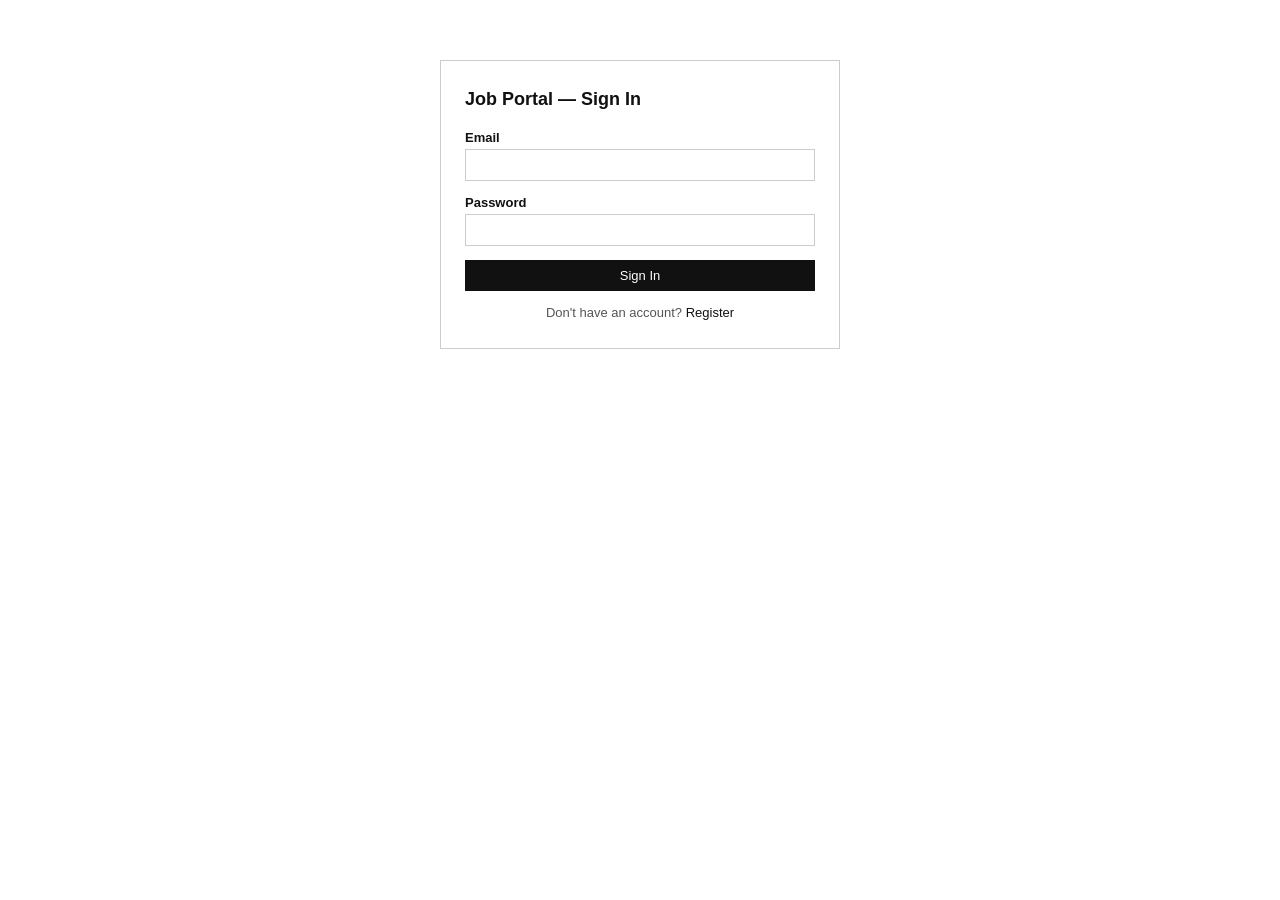
<file: FrountEnd/admin-applications.html>
<!DOCTYPE html>
<html lang="en">
<head>
    <meta charset="UTF-8">
    <meta name="viewport" content="width=device-width, initial-scale=1.0">
    <title>Manage Applications - Admin - Job Portal</title>
    <meta name="description" content="Admin application management: view all applications and update statuses.">
    <link rel="stylesheet" href="styles.css">
</head>
<body>
    <nav>
        <div class="container nav-inner">
            <span class="brand">Job Portal (Admin)</span>
            <ul>
                <li><a href="admin-dashboard.html">Dashboard</a></li>
                <li><a href="admin-jobs.html">Jobs</a></li>
                <li><a href="admin-applications.html" class="active">Applications</a></li>
                <li><a href="#" id="logoutBtn">Logout</a></li>
            </ul>
        </div>
    </nav>

    <div class="container">
        <div class="page-header">
            <h1>Application Management</h1>
            <p>View all applications and update their status.</p>
        </div>

        <div id="alert" class="alert alert-error" style="display:none;"></div>
        <div id="successAlert" class="alert alert-success" style="display:none;"></div>

        <div class="toolbar">
            <select id="filterStatus">
                <option value="">All statuses</option>
                <option value="pending">Pending</option>
                <option value="selected">Selected</option>
                <option value="rejected">Rejected</option>
            </select>
            <button class="btn" id="filterBtn">Filter</button>
        </div>

        <div class="table-wrapper">
            <table>
                <thead>
                    <tr>
                        <th>#</th>
                        <th>Applicant Email</th>
                        <th>Job Title</th>
                        <th>Company</th>
                        <th>Status</th>
                        <th>Applied On</th>
                        <th>Change Status</th>
                    </tr>
                </thead>
                <tbody id="appsBody">
                    <tr><td colspan="7" class="empty-state">Loading...</td></tr>
                </tbody>
            </table>
        </div>

        <div class="pagination" id="pagination"></div>
    </div>

    <script src="js/api.js"></script>
    <script src="js/admin-applications.js"></script>
</body>
</html>
</file>
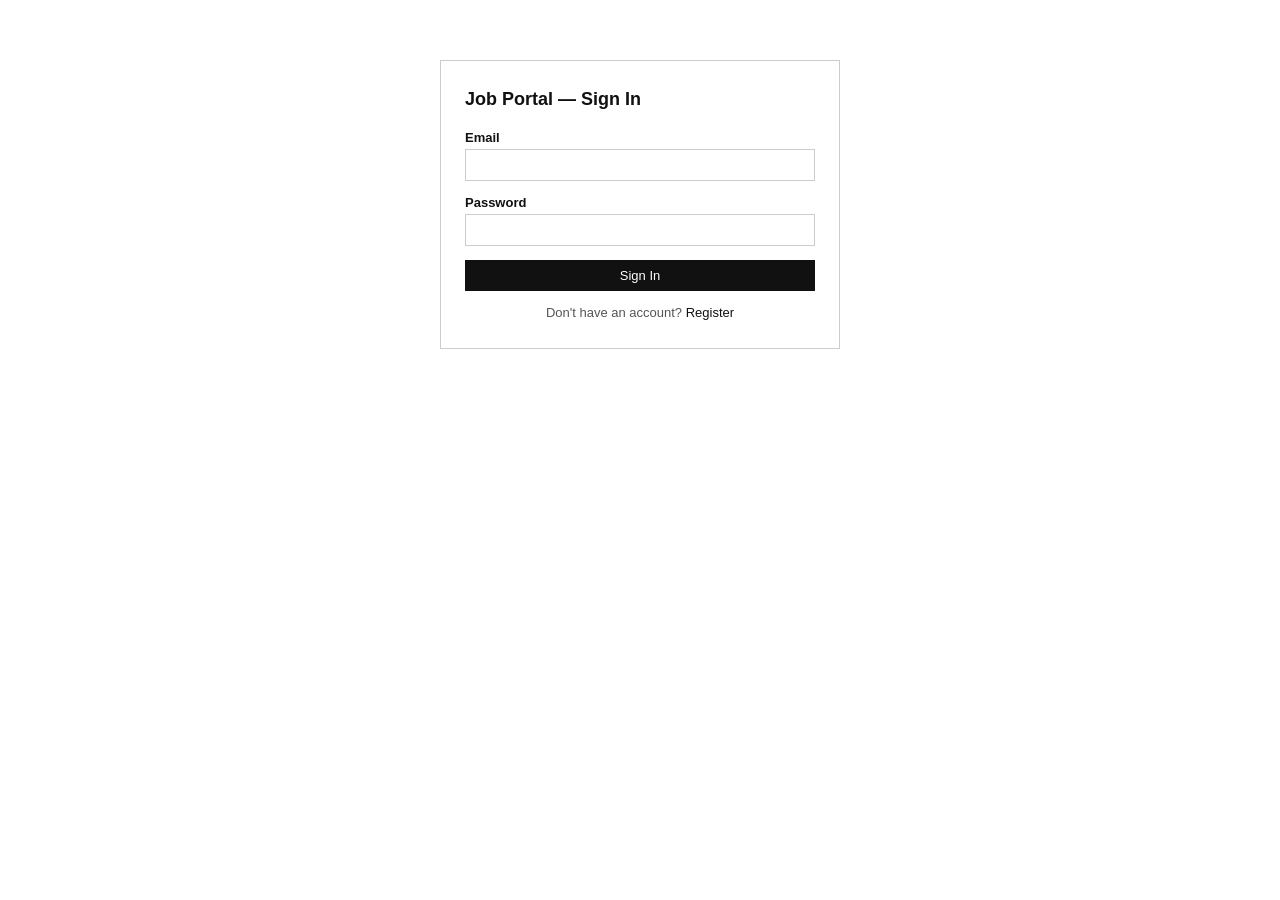
<file: FrountEnd/admin-dashboard.html>
<!DOCTYPE html>
<html lang="en">
<head>
    <meta charset="UTF-8">
    <meta name="viewport" content="width=device-width, initial-scale=1.0">
    <title>Admin Dashboard - Job Portal</title>
    <meta name="description" content="Admin overview of platform statistics.">
    <link rel="stylesheet" href="styles.css">
</head>
<body>
    <nav>
        <div class="container nav-inner">
            <span class="brand">Job Portal (Admin)</span>
            <ul>
                <li><a href="admin-dashboard.html" class="active">Dashboard</a></li>
                <li><a href="admin-jobs.html">Jobs</a></li>
                <li><a href="admin-applications.html">Applications</a></li>
                <li><a href="#" id="logoutBtn">Logout</a></li>
            </ul>
        </div>
    </nav>

    <div class="container">
        <div class="page-header">
            <h1>Admin Dashboard</h1>
            <p id="welcomeMsg">Platform overview</p>
        </div>

        <div id="alert" class="alert alert-error" style="display:none;"></div>

        <div class="stats-row">
            <div class="stat-card">
                <div class="label">Total Jobs</div>
                <div class="value" id="statJobs">-</div>
            </div>
            <div class="stat-card">
                <div class="label">Total Applications</div>
                <div class="value" id="statApps">-</div>
            </div>
            <div class="stat-card">
                <div class="label">Selected</div>
                <div class="value" id="statSelected">-</div>
            </div>
            <div class="stat-card">
                <div class="label">Rejected</div>
                <div class="value" id="statRejected">-</div>
            </div>
        </div>

        <p>
            <a href="admin-jobs.html" class="btn">Manage Jobs</a>
            &nbsp;
            <a href="admin-applications.html" class="btn">Manage Applications</a>
        </p>
    </div>

    <script src="js/api.js"></script>
    <script src="js/admin-dashboard.js"></script>
</body>
</html>
</file>
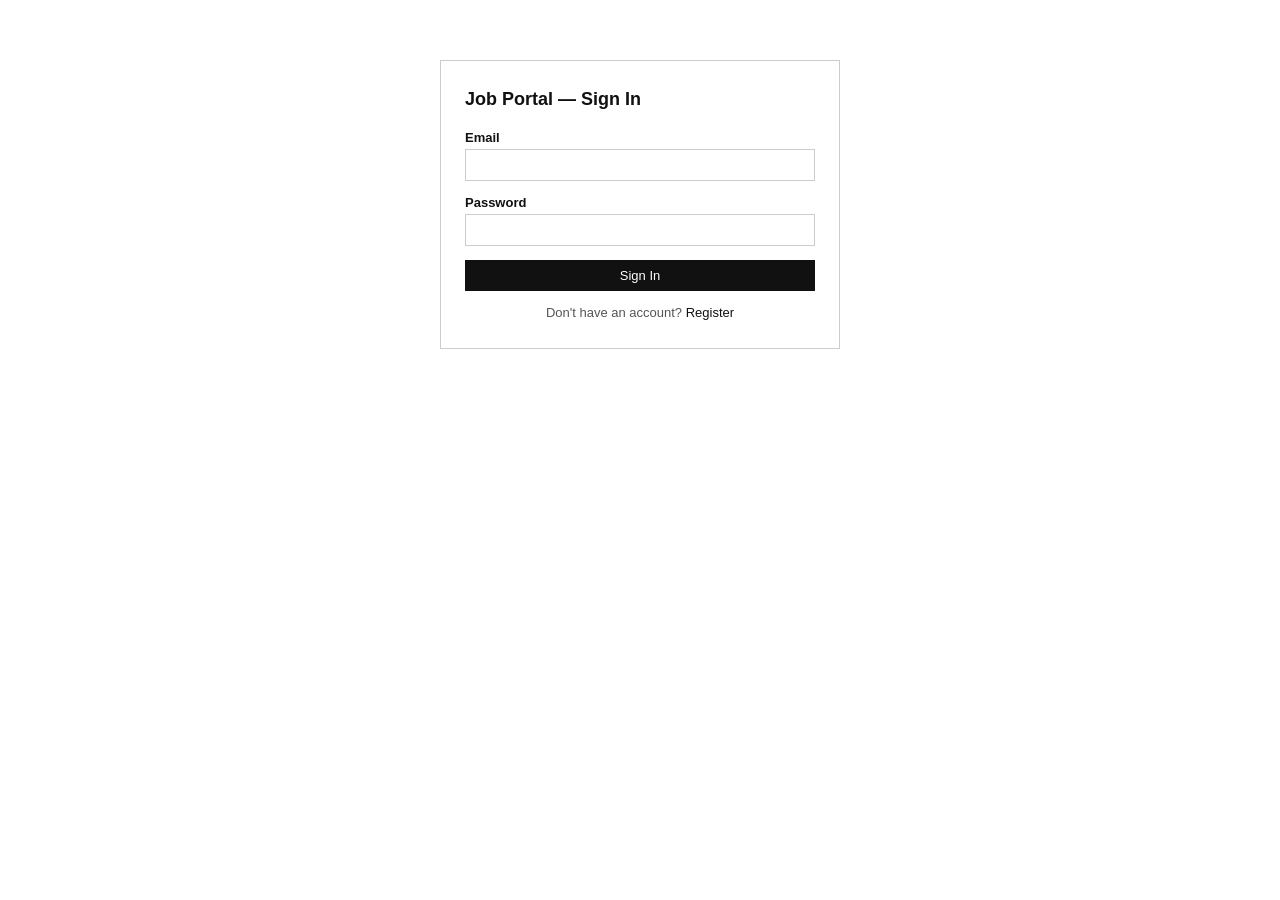
<file: FrountEnd/admin-jobs.html>
<!DOCTYPE html>
<html lang="en">
<head>
    <meta charset="UTF-8">
    <meta name="viewport" content="width=device-width, initial-scale=1.0">
    <title>Manage Jobs - Admin - Job Portal</title>
    <meta name="description" content="Admin job management: create, edit, delete job postings and view applicants.">
    <link rel="stylesheet" href="styles.css">
</head>
<body>
    <nav>
        <div class="container nav-inner">
            <span class="brand">Job Portal (Admin)</span>
            <ul>
                <li><a href="admin-dashboard.html">Dashboard</a></li>
                <li><a href="admin-jobs.html" class="active">Jobs</a></li>
                <li><a href="admin-applications.html">Applications</a></li>
                <li><a href="#" id="logoutBtn">Logout</a></li>
            </ul>
        </div>
    </nav>

    <div class="container">
        <div class="page-header">
            <h1>Job Management</h1>
            <p>Create, edit, and delete job postings.</p>
        </div>

        <div id="alert" class="alert alert-error" style="display:none;"></div>
        <div id="successAlert" class="alert alert-success" style="display:none;"></div>

        <div style="margin-bottom:16px;">
            <button class="btn btn-primary" id="createJobBtn">+ Create Job</button>
        </div>

        <div class="table-wrapper">
            <table>
                <thead>
                    <tr>
                        <th>#</th>
                        <th>Title</th>
                        <th>Company</th>
                        <th>Location</th>
                        <th>Type</th>
                        <th>Active</th>
                        <th>Applications</th>
                        <th>Actions</th>
                    </tr>
                </thead>
                <tbody id="jobsBody">
                    <tr><td colspan="8" class="empty-state">Loading...</td></tr>
                </tbody>
            </table>
        </div>

        <div class="pagination" id="pagination"></div>
    </div>

    <!-- Create/Edit Job Modal -->
    <div class="modal-overlay" id="jobModal">
        <div class="modal">
            <h3 id="modalTitle">Create Job</h3>
            <form id="jobForm">
                <input type="hidden" id="jobId">
                <div class="form-group">
                    <label for="fTitle">Title</label>
                    <input type="text" id="fTitle" required>
                </div>
                <div class="form-group">
                    <label for="fCompany">Company</label>
                    <input type="text" id="fCompany" required>
                </div>
                <div class="form-group">
                    <label for="fDescription">Description</label>
                    <textarea id="fDescription" required></textarea>
                </div>
                <div class="form-group">
                    <label for="fLocation">Location</label>
                    <input type="text" id="fLocation">
                </div>
                <div class="form-group">
                    <label for="fSalary">Salary</label>
                    <input type="text" id="fSalary" placeholder="e.g. $60,000 - $80,000">
                </div>
                <div class="form-group">
                    <label for="fType">Job Type</label>
                    <select id="fType">
                        <option value="">Select type</option>
                        <option value="full-time">Full-time</option>
                        <option value="part-time">Part-time</option>
                        <option value="contract">Contract</option>
                        <option value="internship">Internship</option>
                        <option value="remote">Remote</option>
                    </select>
                </div>
                <div class="form-group">
                    <label>
                        <input type="checkbox" id="fActive" checked>
                        Active (visible to users)
                    </label>
                </div>
                <div id="formAlert" class="alert alert-error" style="display:none;"></div>
                <div class="modal-actions">
                    <button type="button" class="btn" id="modalCancel">Cancel</button>
                    <button type="submit" class="btn btn-primary" id="modalSave">Save</button>
                </div>
            </form>
        </div>
    </div>

    <!-- Applicants Modal -->
    <div class="modal-overlay" id="applicantsModal">
        <div class="modal" style="max-width:600px;">
            <h3 id="applicantsTitle">Applicants</h3>
            <div class="table-wrapper" style="margin-bottom:0;">
                <table>
                    <thead>
                        <tr>
                            <th>Email</th>
                            <th>Status</th>
                            <th>Applied On</th>
                        </tr>
                    </thead>
                    <tbody id="applicantsBody">
                        <tr><td colspan="3" class="empty-state">Loading...</td></tr>
                    </tbody>
                </table>
            </div>
            <div class="modal-actions">
                <button class="btn" id="applicantsClose">Close</button>
            </div>
        </div>
    </div>

    <script src="js/api.js"></script>
    <script src="js/admin-jobs.js"></script>
</body>
</html>
</file>
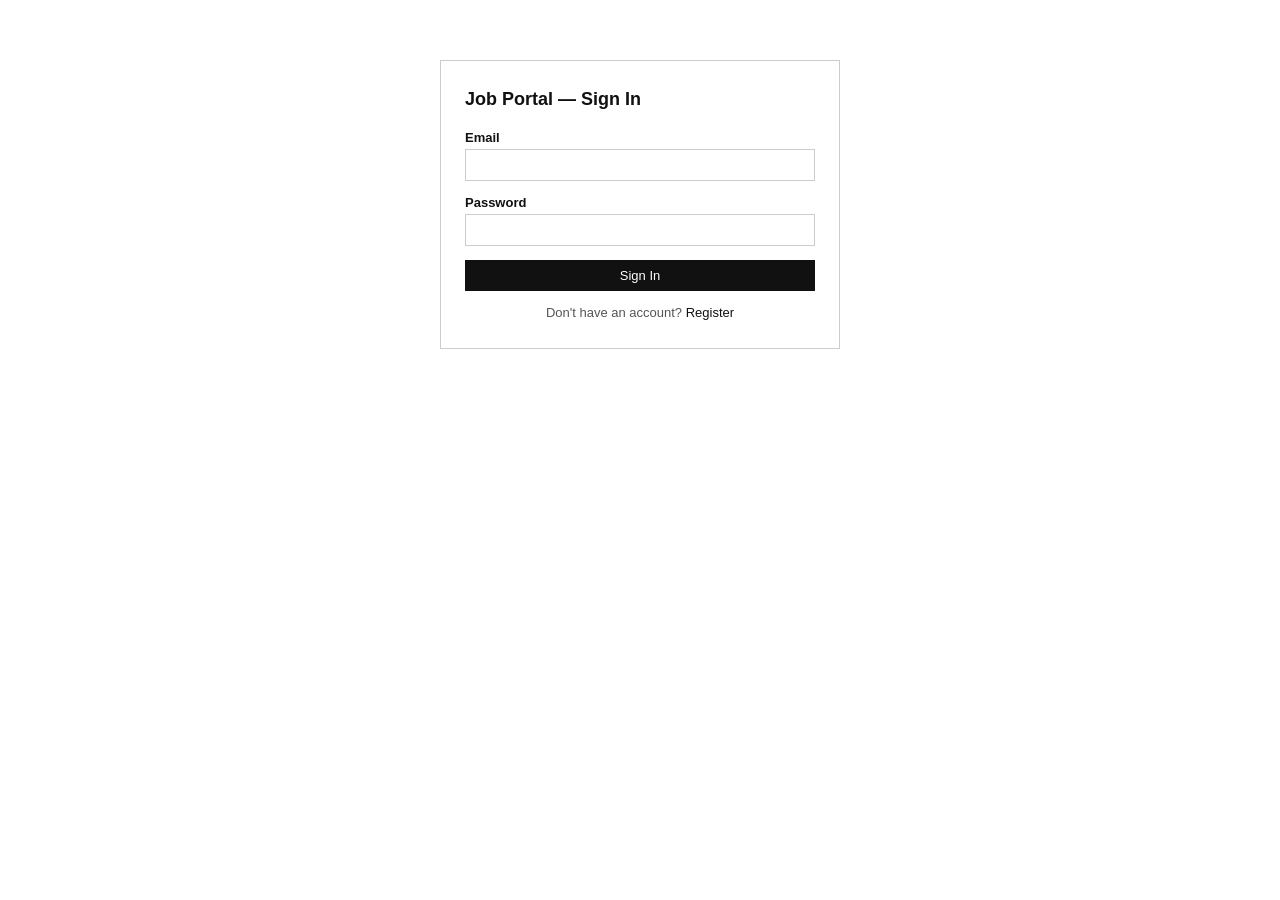
<file: FrountEnd/jobs.html>
<!DOCTYPE html>
<html lang="en">
<head>
    <meta charset="UTF-8">
    <meta name="viewport" content="width=device-width, initial-scale=1.0">
    <title>Browse Jobs - Job Portal</title>
    <meta name="description" content="Browse and apply for available job postings.">
    <link rel="stylesheet" href="styles.css">
</head>
<body>
    <nav>
        <div class="container nav-inner">
            <span class="brand">Job Portal</span>
            <ul>
                <li><a href="user-dashboard.html">Dashboard</a></li>
                <li><a href="jobs.html" class="active">Jobs</a></li>
                <li><a href="my-applications.html">My Applications</a></li>
                <li><a href="#" id="logoutBtn">Logout</a></li>
            </ul>
        </div>
    </nav>

    <div class="container">
        <div class="page-header">
            <h1>Browse Jobs</h1>
            <p>Find and apply for open positions.</p>
        </div>

        <div id="alert" class="alert alert-error" style="display:none;"></div>
        <div id="successAlert" class="alert alert-success" style="display:none;"></div>

        <!-- Search toolbar -->
        <div class="toolbar">
            <input type="text" id="searchTitle" placeholder="Job title..." style="flex:1; min-width:120px;">
            <input type="text" id="searchCompany" placeholder="Company..." style="min-width:120px;">
            <input type="text" id="searchLocation" placeholder="Location..." style="min-width:120px;">
            <select id="searchType">
                <option value="">All types</option>
                <option value="full-time">Full-time</option>
                <option value="part-time">Part-time</option>
                <option value="contract">Contract</option>
                <option value="internship">Internship</option>
                <option value="remote">Remote</option>
            </select>
            <button class="btn" id="searchBtn">Search</button>
        </div>

        <div class="table-wrapper">
            <table id="jobsTable">
                <thead>
                    <tr>
                        <th>Title</th>
                        <th>Company</th>
                        <th>Location</th>
                        <th>Type</th>
                        <th>Salary</th>
                        <th>Posted</th>
                        <th>Action</th>
                    </tr>
                </thead>
                <tbody id="jobsBody">
                    <tr><td colspan="7" class="empty-state">Loading...</td></tr>
                </tbody>
            </table>
        </div>

        <div class="pagination" id="pagination"></div>
    </div>

    <!-- Job Detail Modal -->
    <div class="modal-overlay" id="detailModal">
        <div class="modal">
            <h3 id="modalTitle"></h3>
            <p style="margin-bottom:8px;"><strong id="modalCompany"></strong> &mdash; <span id="modalLocation"></span></p>
            <p style="margin-bottom:4px;font-size:12px;color:#555;">Type: <span id="modalType"></span> &nbsp;|&nbsp; Salary: <span id="modalSalary"></span></p>
            <hr style="margin:12px 0;border:none;border-top:1px solid #ddd;">
            <p id="modalDescription" style="white-space:pre-wrap;font-size:13px;"></p>
            <div class="modal-actions">
                <button class="btn" id="modalClose">Close</button>
                <button class="btn btn-primary" id="modalApply">Apply</button>
            </div>
        </div>
    </div>

    <script src="js/api.js"></script>
    <script src="js/jobs.js"></script>
</body>
</html>
</file>
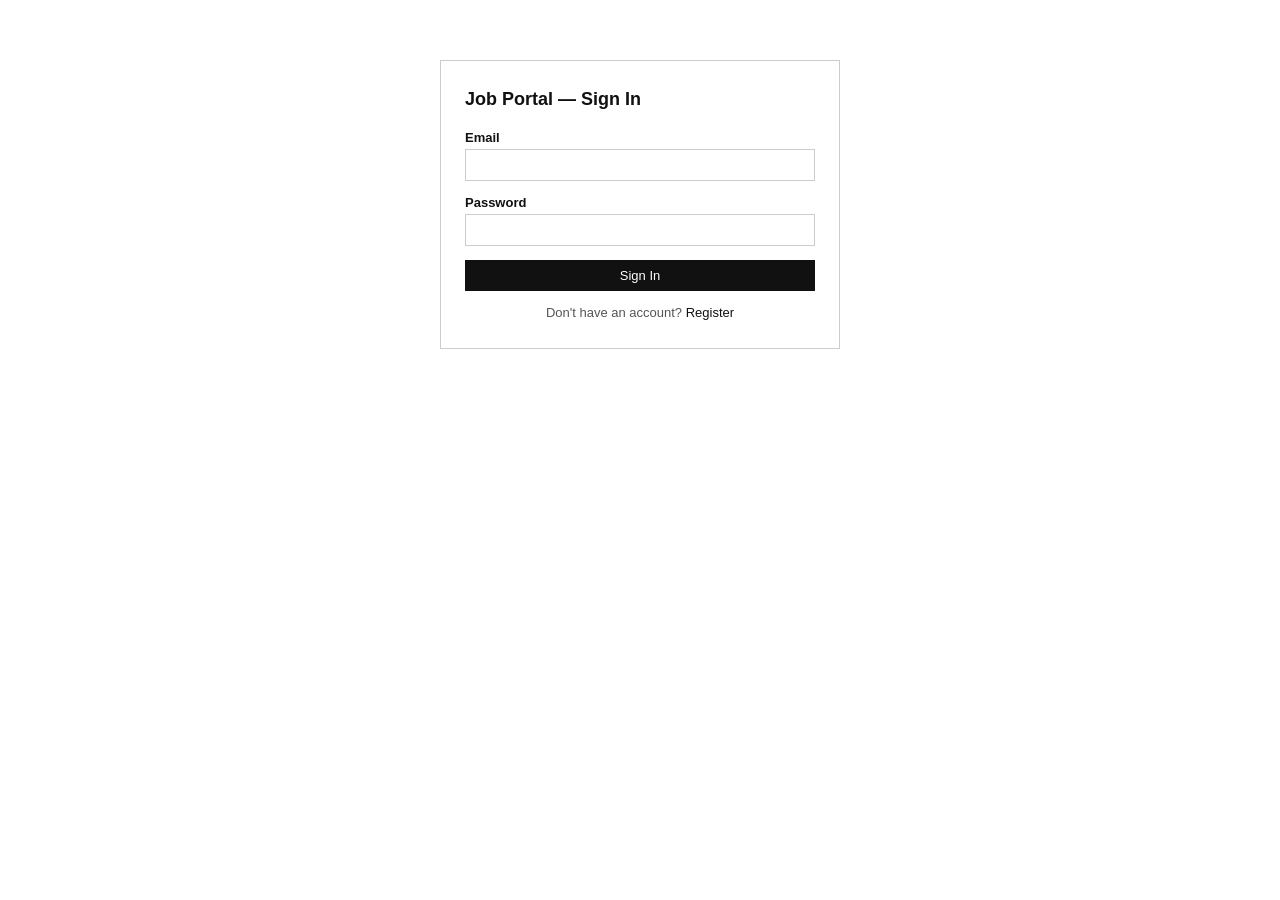
<file: FrountEnd/login.html>
<!DOCTYPE html>
<html lang="en">
<head>
    <meta charset="UTF-8">
    <meta name="viewport" content="width=device-width, initial-scale=1.0">
    <title>Login - Job Portal</title>
    <meta name="description" content="Sign in to your Job Portal account.">
    <link rel="stylesheet" href="styles.css">
</head>
<body>
    <div class="form-card">
        <h2>Job Portal — Sign In</h2>

        <div id="alert" class="alert alert-error" style="display:none;"></div>

        <form id="loginForm">
            <div class="form-group">
                <label for="email">Email</label>
                <input type="email" id="email" name="email" required autocomplete="email">
            </div>
            <div class="form-group">
                <label for="password">Password</label>
                <input type="password" id="password" name="password" required autocomplete="current-password">
            </div>
            <button type="submit" class="btn btn-primary" id="submitBtn" style="width:100%;">Sign In</button>
        </form>

        <p class="auth-link">Don't have an account? <a href="register.html">Register</a></p>
    </div>

    <script src="js/api.js"></script>
    <script src="js/login.js"></script>
</body>
</html>
</file>
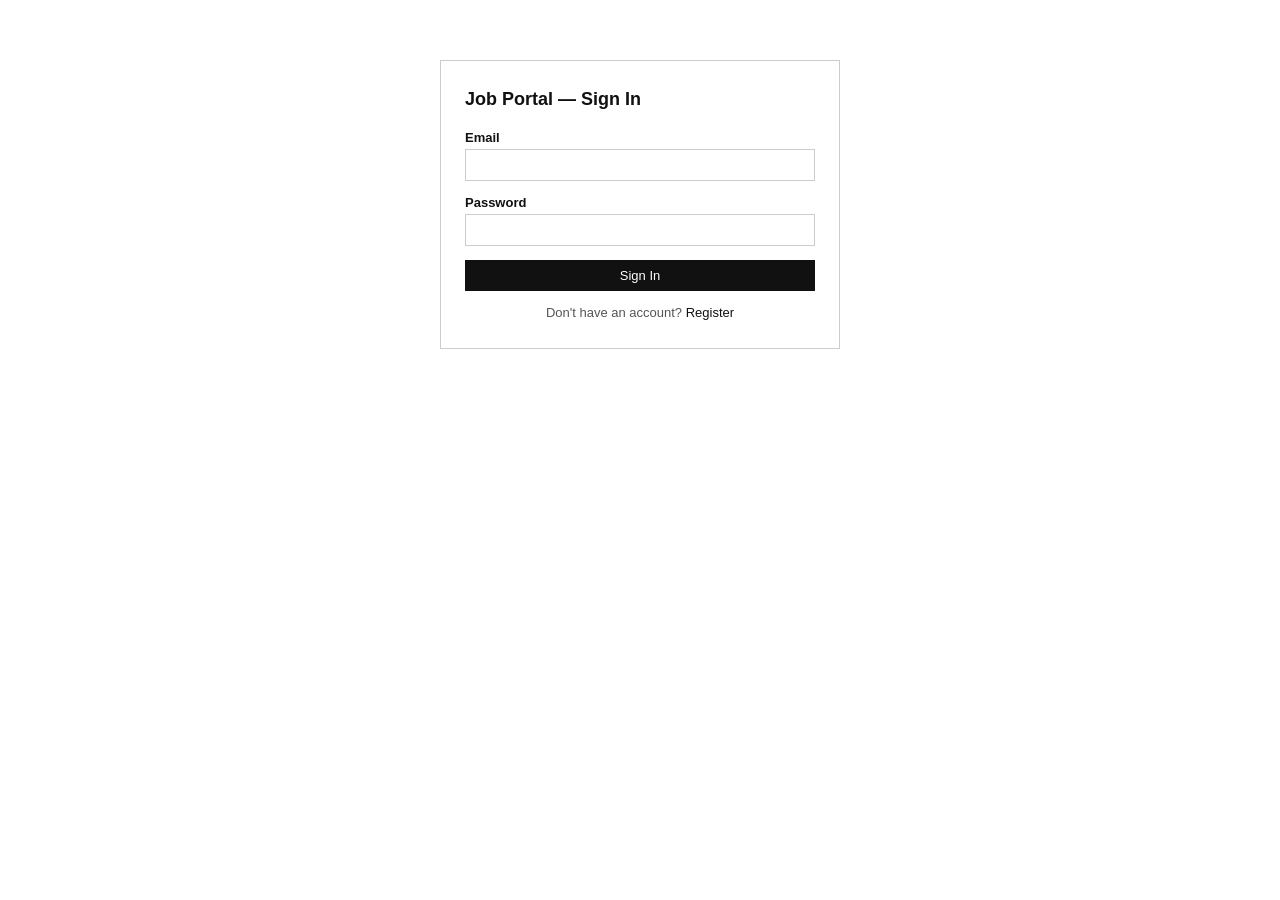
<file: FrountEnd/my-applications.html>
<!DOCTYPE html>
<html lang="en">
<head>
    <meta charset="UTF-8">
    <meta name="viewport" content="width=device-width, initial-scale=1.0">
    <title>My Applications - Job Portal</title>
    <meta name="description" content="View and manage your job applications.">
    <link rel="stylesheet" href="styles.css">
</head>
<body>
    <nav>
        <div class="container nav-inner">
            <span class="brand">Job Portal</span>
            <ul>
                <li><a href="user-dashboard.html">Dashboard</a></li>
                <li><a href="jobs.html">Jobs</a></li>
                <li><a href="my-applications.html" class="active">My Applications</a></li>
                <li><a href="#" id="logoutBtn">Logout</a></li>
            </ul>
        </div>
    </nav>

    <div class="container">
        <div class="page-header">
            <h1>My Applications</h1>
            <p>Track the status of all your submitted applications.</p>
        </div>

        <div id="alert" class="alert alert-error" style="display:none;"></div>
        <div id="successAlert" class="alert alert-success" style="display:none;"></div>

        <div class="table-wrapper">
            <table>
                <thead>
                    <tr>
                        <th>#</th>
                        <th>Job Title</th>
                        <th>Company</th>
                        <th>Status</th>
                        <th>Applied On</th>
                        <th>Last Updated</th>
                        <th>Action</th>
                    </tr>
                </thead>
                <tbody id="appsBody">
                    <tr><td colspan="7" class="empty-state">Loading...</td></tr>
                </tbody>
            </table>
        </div>

        <div class="pagination" id="pagination"></div>
    </div>

    <script src="js/api.js"></script>
    <script src="js/my-applications.js"></script>
</body>
</html>
</file>
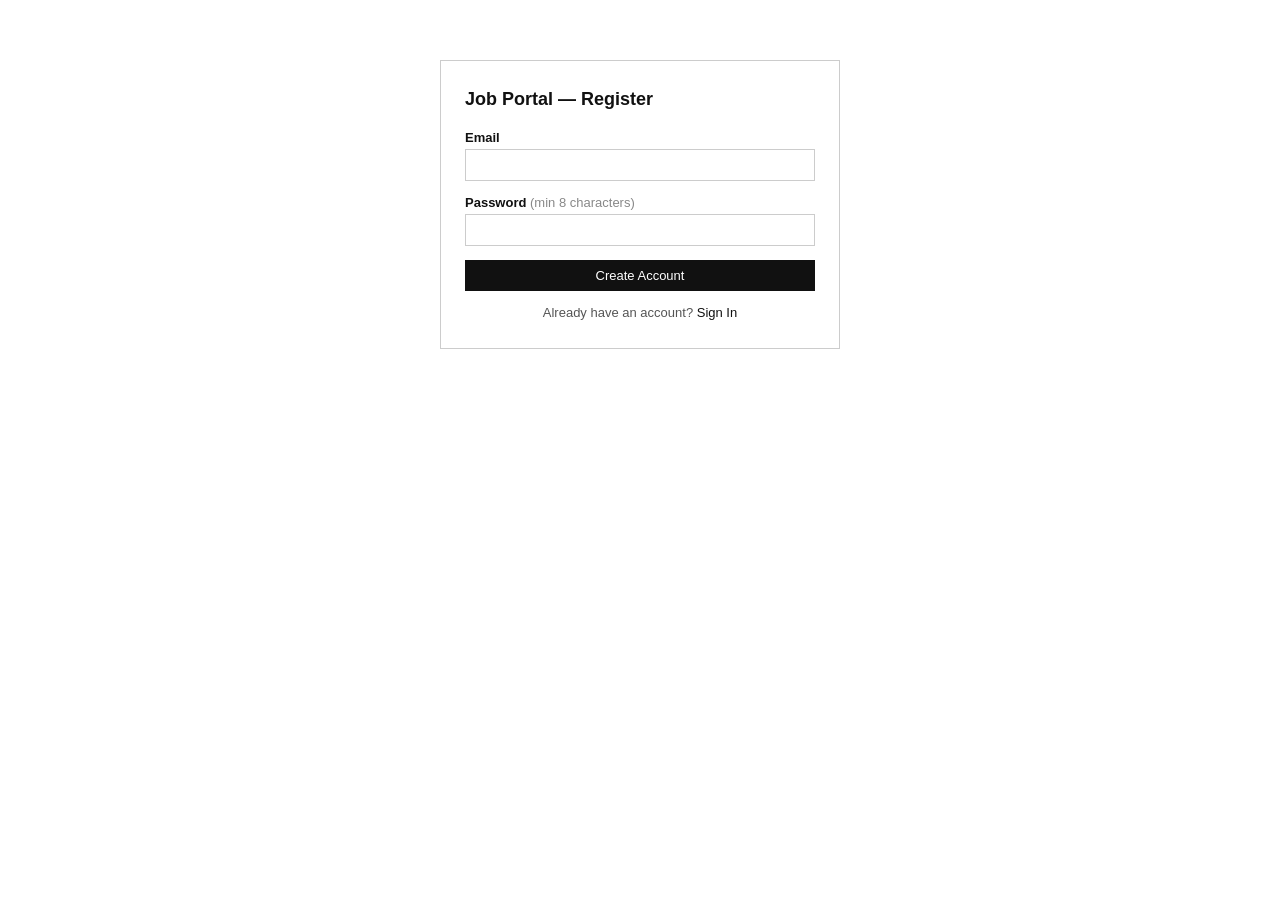
<file: FrountEnd/register.html>
<!DOCTYPE html>
<html lang="en">
<head>
    <meta charset="UTF-8">
    <meta name="viewport" content="width=device-width, initial-scale=1.0">
    <title>Register - Job Portal</title>
    <meta name="description" content="Create a new Job Portal account to browse and apply for jobs.">
    <link rel="stylesheet" href="styles.css">
</head>
<body>
    <div class="form-card">
        <h2>Job Portal — Register</h2>

        <div id="alert" class="alert" style="display:none;"></div>

        <form id="registerForm">
            <div class="form-group">
                <label for="email">Email</label>
                <input type="email" id="email" name="email" required autocomplete="email">
            </div>
            <div class="form-group">
                <label for="password">Password <span style="color:#888;font-weight:normal;">(min 8 characters)</span></label>
                <input type="password" id="password" name="password" required autocomplete="new-password" minlength="8">
            </div>
            <button type="submit" class="btn btn-primary" id="submitBtn" style="width:100%;">Create Account</button>
        </form>

        <p class="auth-link">Already have an account? <a href="login.html">Sign In</a></p>
    </div>

    <script src="js/api.js"></script>
    <script src="js/register.js"></script>
</body>
</html>
</file>
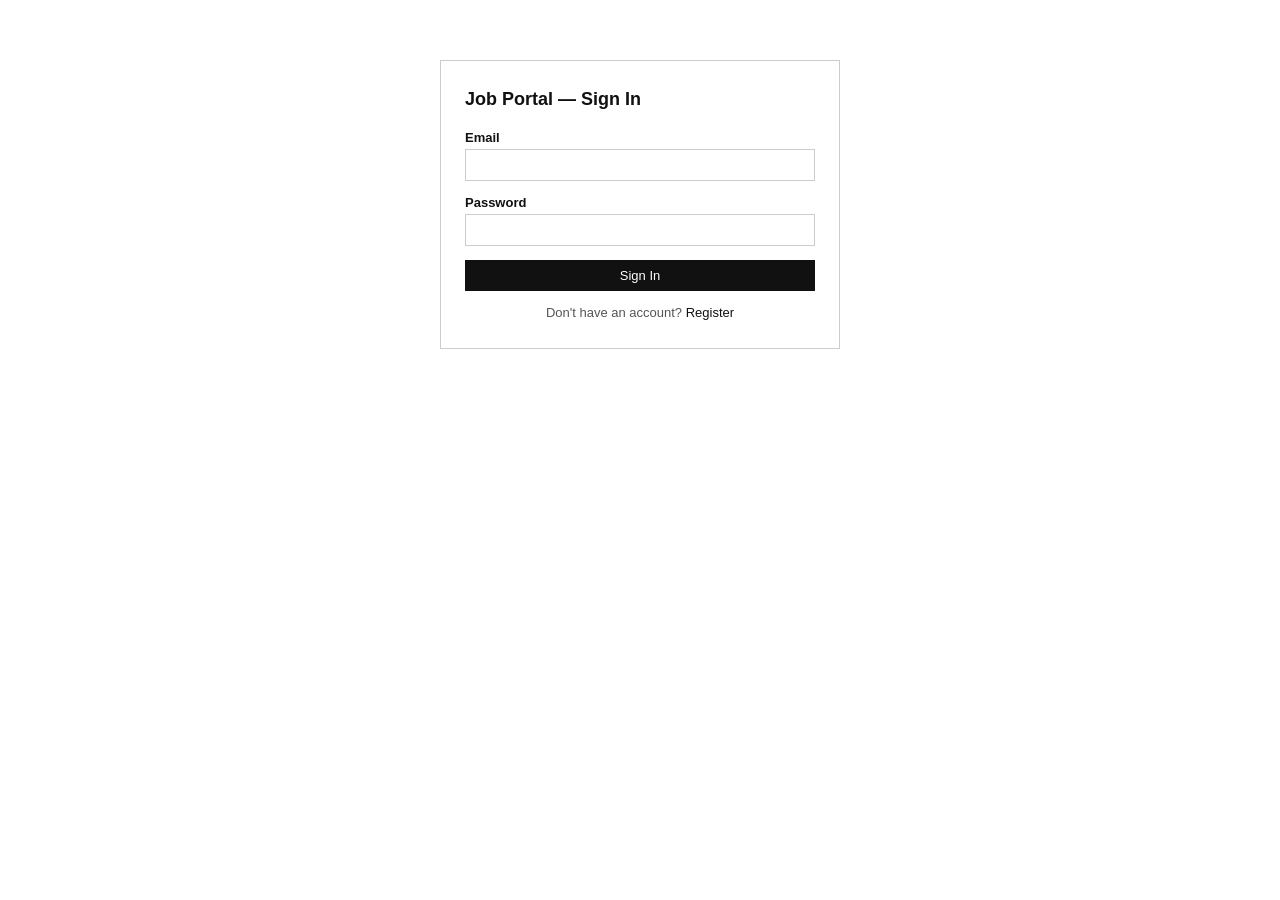
<file: FrountEnd/user-dashboard.html>
<!DOCTYPE html>
<html lang="en">
<head>
    <meta charset="UTF-8">
    <meta name="viewport" content="width=device-width, initial-scale=1.0">
    <title>Dashboard - Job Portal</title>
    <meta name="description" content="Your job application statistics.">
    <link rel="stylesheet" href="styles.css">
</head>
<body>
    <nav>
        <div class="container nav-inner">
            <span class="brand">Job Portal</span>
            <ul>
                <li><a href="user-dashboard.html" class="active">Dashboard</a></li>
                <li><a href="jobs.html">Jobs</a></li>
                <li><a href="my-applications.html">My Applications</a></li>
                <li><a href="#" id="logoutBtn">Logout</a></li>
            </ul>
        </div>
    </nav>

    <div class="container">
        <div class="page-header">
            <h1>Dashboard</h1>
            <p id="welcomeMsg">Welcome back!</p>
        </div>

        <div id="alert" class="alert alert-error" style="display:none;"></div>

        <div class="stats-row">
            <div class="stat-card">
                <div class="label">Total Applications</div>
                <div class="value" id="statTotal">-</div>
            </div>
            <div class="stat-card">
                <div class="label">Selected</div>
                <div class="value" id="statSelected">-</div>
            </div>
            <div class="stat-card">
                <div class="label">Rejected</div>
                <div class="value" id="statRejected">-</div>
            </div>
        </div>

        <p>
            <a href="jobs.html" class="btn">Browse Jobs</a>
            &nbsp;
            <a href="my-applications.html" class="btn">My Applications</a>
        </p>
    </div>

    <script src="js/api.js"></script>
    <script src="js/user-dashboard.js"></script>
</body>
</html>
</file>
<file: FrountEnd/styles.css>
/* ============================================================
   Job Portal — Shared Stylesheet
   Minimal: white bg, gray borders, black text, no animations
   ============================================================ */

*, *::before, *::after {
    box-sizing: border-box;
    margin: 0;
    padding: 0;
}

body {
    font-family: Arial, Helvetica, sans-serif;
    font-size: 14px;
    color: #111;
    background: #fff;
}

a {
    color: #111;
    text-decoration: none;
}

a:hover {
    text-decoration: underline;
}

/* ── Layout ── */
.container {
    max-width: 960px;
    margin: 0 auto;
    padding: 0 16px;
}

/* ── Navigation ── */
nav {
    background: #fff;
    border-bottom: 1px solid #ccc;
    padding: 10px 0;
}

nav .nav-inner {
    display: flex;
    align-items: center;
    justify-content: space-between;
}

nav .brand {
    font-weight: bold;
    font-size: 16px;
}

nav ul {
    list-style: none;
    display: flex;
    gap: 20px;
}

nav ul li a {
    font-size: 14px;
}

nav ul li a.active {
    font-weight: bold;
    text-decoration: underline;
}

/* ── Page header ── */
.page-header {
    padding: 24px 0 16px;
    border-bottom: 1px solid #e0e0e0;
    margin-bottom: 24px;
}

.page-header h1 {
    font-size: 20px;
    font-weight: bold;
}

.page-header p {
    color: #555;
    margin-top: 4px;
    font-size: 13px;
}

/* ── Stats cards ── */
.stats-row {
    display: flex;
    gap: 16px;
    margin-bottom: 24px;
    flex-wrap: wrap;
}

.stat-card {
    border: 1px solid #ccc;
    padding: 16px 20px;
    min-width: 160px;
    flex: 1;
}

.stat-card .label {
    font-size: 12px;
    color: #555;
    text-transform: uppercase;
    letter-spacing: 0.05em;
}

.stat-card .value {
    font-size: 28px;
    font-weight: bold;
    margin-top: 4px;
}

/* ── Forms ── */
.form-card {
    max-width: 400px;
    margin: 60px auto;
    border: 1px solid #ccc;
    padding: 28px 24px;
}

.form-card h2 {
    font-size: 18px;
    margin-bottom: 20px;
}

.form-group {
    margin-bottom: 14px;
}

.form-group label {
    display: block;
    margin-bottom: 4px;
    font-size: 13px;
    font-weight: bold;
}

.form-group input,
.form-group select,
.form-group textarea {
    width: 100%;
    border: 1px solid #ccc;
    padding: 7px 10px;
    font-size: 14px;
    font-family: inherit;
    background: #fff;
}

.form-group textarea {
    resize: vertical;
    min-height: 80px;
}

.form-group input:focus,
.form-group select:focus,
.form-group textarea:focus {
    outline: 1px solid #555;
}

/* ── Buttons ── */
.btn {
    display: inline-block;
    padding: 7px 16px;
    border: 1px solid #111;
    background: #fff;
    cursor: pointer;
    font-size: 13px;
    font-family: inherit;
}

.btn:hover {
    background: #f5f5f5;
}

.btn-primary {
    background: #111;
    color: #fff;
}

.btn-primary:hover {
    background: #333;
}

.btn-danger {
    border-color: #c00;
    color: #c00;
}

.btn-danger:hover {
    background: #fff0f0;
}

.btn-sm {
    padding: 4px 10px;
    font-size: 12px;
}

/* ── Tables ── */
.table-wrapper {
    overflow-x: auto;
    margin-bottom: 24px;
}

table {
    width: 100%;
    border-collapse: collapse;
    font-size: 13px;
}

table th,
table td {
    text-align: left;
    padding: 8px 10px;
    border: 1px solid #ddd;
    vertical-align: middle;
}

table th {
    background: #f5f5f5;
    font-weight: bold;
}

table tr:hover {
    background: #fafafa;
}

/* ── Toolbar (search + actions) ── */
.toolbar {
    display: flex;
    gap: 8px;
    align-items: flex-end;
    flex-wrap: wrap;
    margin-bottom: 16px;
}

.toolbar input,
.toolbar select {
    border: 1px solid #ccc;
    padding: 6px 10px;
    font-size: 13px;
    font-family: inherit;
    background: #fff;
}

.toolbar input:focus,
.toolbar select:focus {
    outline: 1px solid #555;
}

/* ── Status badges ── */
.badge {
    display: inline-block;
    padding: 2px 8px;
    font-size: 11px;
    border: 1px solid #ccc;
    text-transform: capitalize;
}

.badge-pending  { border-color: #999; color: #555; }
.badge-selected { border-color: #090; color: #060; }
.badge-rejected { border-color: #c00; color: #900; }

/* ── Alerts ── */
.alert {
    padding: 10px 14px;
    border: 1px solid #ccc;
    margin-bottom: 14px;
    font-size: 13px;
}

.alert-error   { border-color: #c00; color: #900; }
.alert-success { border-color: #090; color: #060; }

/* ── Pagination ── */
.pagination {
    display: flex;
    gap: 6px;
    margin-top: 12px;
    flex-wrap: wrap;
}

.pagination button {
    border: 1px solid #ccc;
    background: #fff;
    padding: 4px 10px;
    font-size: 12px;
    cursor: pointer;
}

.pagination button:hover { background: #f5f5f5; }
.pagination button.active { background: #111; color: #fff; border-color: #111; }
.pagination button:disabled { color: #aaa; cursor: default; }

/* ── Modal overlay ── */
.modal-overlay {
    display: none;
    position: fixed;
    inset: 0;
    background: rgba(0,0,0,0.4);
    z-index: 100;
    justify-content: center;
    align-items: center;
}

.modal-overlay.open {
    display: flex;
}

.modal {
    background: #fff;
    border: 1px solid #ccc;
    padding: 24px;
    width: 100%;
    max-width: 480px;
    max-height: 90vh;
    overflow-y: auto;
}

.modal h3 {
    font-size: 16px;
    margin-bottom: 16px;
}

.modal-actions {
    display: flex;
    justify-content: flex-end;
    gap: 8px;
    margin-top: 16px;
}

/* ── Auth page link ── */
.auth-link {
    margin-top: 14px;
    text-align: center;
    font-size: 13px;
    color: #555;
}

/* ── Empty state ── */
.empty-state {
    padding: 32px;
    text-align: center;
    color: #888;
    border: 1px dashed #ddd;
    font-size: 13px;
}
</file>
